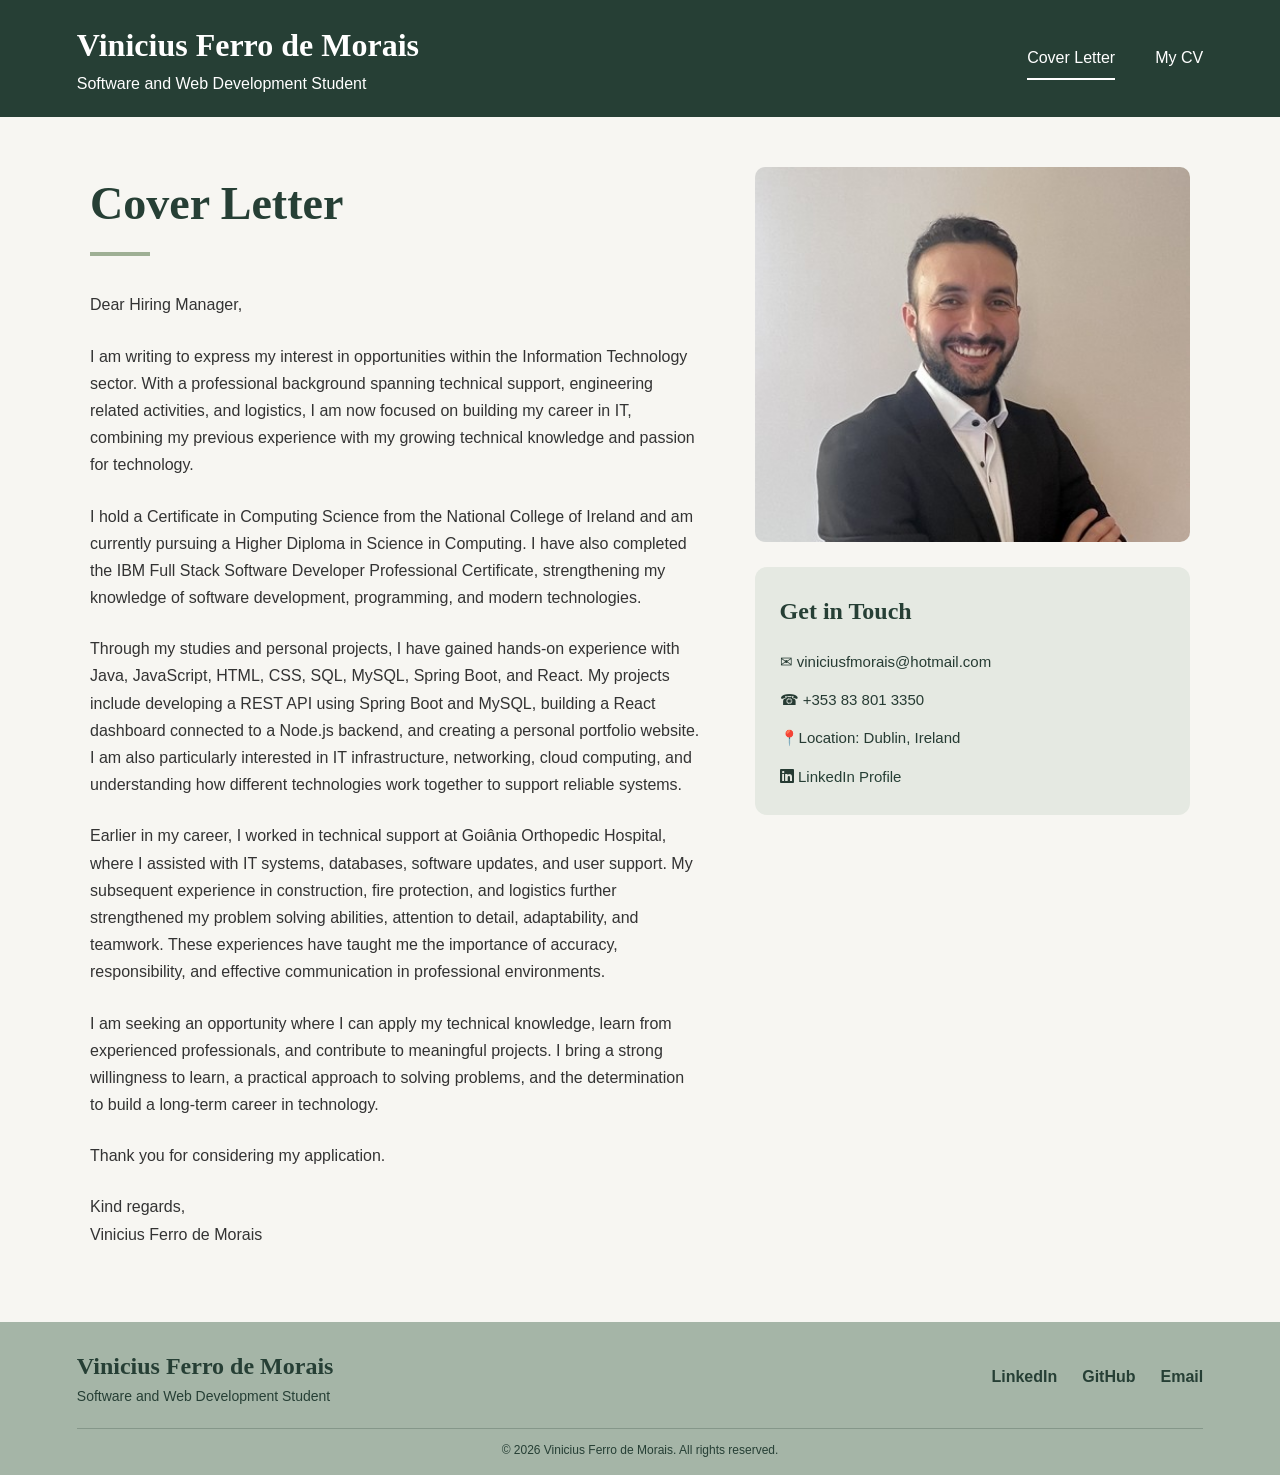
<file: index.html>
<!DOCTYPE html>
<html>

<head>
	<meta charset="UTF-8">
	<meta name="viewport" content="width=device-width, initial-scale=1.0">

	<title>Cover Letter | My Portfolio</title>

	<link rel="stylesheet" href="styles/style.css" />
	<link rel="stylesheet" href="https://cdnjs.cloudflare.com/ajax/libs/font-awesome/6.5.2/css/all.min.css">

</head>

<body>

	<header>
		<header class="site-header">
			<div class="header-content">
				<div class="header-name">
					<h1>Vinicius Ferro de Morais</h1>
					<p>Software and Web Development Student</p>
				</div>


				<nav>
					<a href="index.html" class="active">Cover Letter</a>
					<a href="cv.html">My CV</a>
				</nav>
			</div>
		</header>

		<main class="container">

			<section class="cover-letter">

				<div class="letter-text">
					<h2>Cover Letter</h2>

					<p>Dear Hiring Manager,</p>

					<p>
						I am writing to express my interest in opportunities within the Information Technology sector.
						With a professional background spanning technical support, engineering related activities, and
						logistics, I am now focused on building my career in IT, combining my previous experience with
						my growing technical knowledge and passion for technology.
					</p>

					<p>
						I hold a Certificate in Computing Science from the National College of Ireland and am currently
						pursuing a Higher Diploma in Science in Computing. I have also completed the IBM Full Stack
						Software Developer Professional Certificate, strengthening my knowledge of software development,
						programming, and modern technologies.
					</p>

					<p>
						Through my studies and personal projects, I have gained hands-on experience with Java,
						JavaScript, HTML, CSS, SQL, MySQL, Spring Boot, and React. My projects include developing a REST
						API using Spring Boot and MySQL, building a React dashboard connected to a Node.js backend, and
						creating a personal portfolio website. I am also particularly interested in IT infrastructure,
						networking, cloud computing, and understanding how different technologies work together to
						support reliable systems.
					</p>

					<p>
						Earlier in my career, I worked in technical support at Goiânia Orthopedic Hospital, where I
						assisted with IT systems, databases, software updates, and user support. My subsequent
						experience in construction, fire protection, and logistics further strengthened my
						problem solving abilities, attention to detail, adaptability, and teamwork. These experiences
						have taught me the importance of accuracy, responsibility, and effective communication in
						professional environments.
					</p>

					<p>
						I am seeking an opportunity where I can apply my technical knowledge, learn from experienced
						professionals, and contribute to meaningful projects. I bring a strong willingness to learn, a
						practical approach to solving problems, and the determination to build a long-term career in
						technology.
					</p>

					<p>
						Thank you for considering my application.
					</p>

					<p>
						Kind regards,<br>
						Vinicius Ferro de Morais
					</p>
				</div>

				<aside class="profile">


					<img src="images/profile.png" alt="Professional profile photograph">

					<div class="contact-info">
						<h3>Get in Touch</h3>

						<p>✉ viniciusfmorais@hotmail.com</p>
						<p>☎ +353 83 801 3350</p>
						<p>📍Location: Dublin, Ireland</p>

						<div class="contact-item">
							<i class="fa-brands fa-linkedin"></i>
							<a href="https://www.linkedin.com/in/viniciusferrodemorais/" target="_blank"
								rel="noopener noreferrer">
								LinkedIn Profile
							</a>
						</div>
					</div>

				</aside>

			</section>

		</main>


		<footer class="site-footer">

			<div class="footer-content">

				<div class="footer-identity">
					<h3>Vinicius Ferro de Morais</h3>
					<p>Software and Web Development Student</p>
				</div>

				<div class="footer-links">
					<a href="https://www.linkedin.com/in/viniciusferrodemorais/" target="_blank"
						rel="noopener noreferrer">
						LinkedIn
					</a>

					<a href="https://github.com/viniciusfmorais" target="_blank" rel="noopener noreferrer">
						GitHub
					</a>

					<a href="mailto:viniciusfmorais@hotmail.com">
						Email
					</a>
				</div>

			</div>

			<p class="copyright">
				&copy; 2026 Vinicius Ferro de Morais. All rights reserved.
			</p>

		</footer>


</body>

</html>
</file>
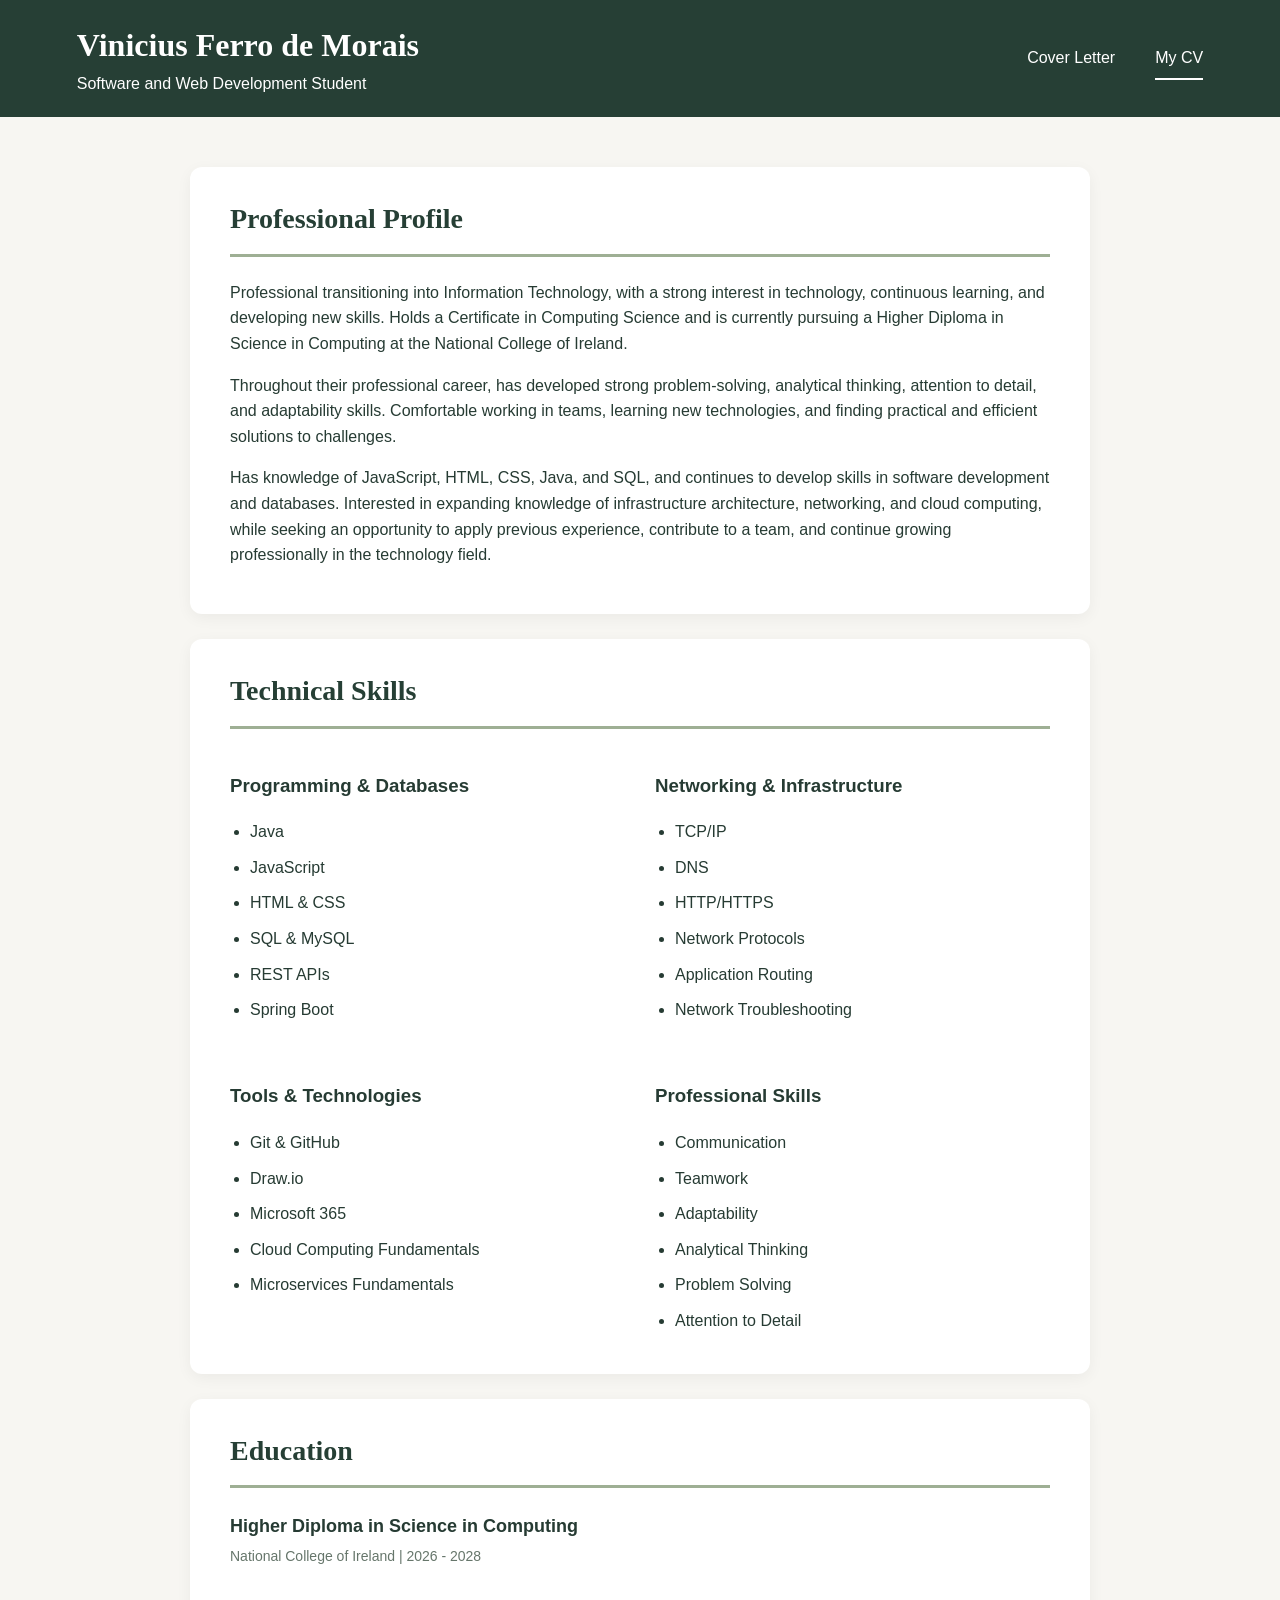
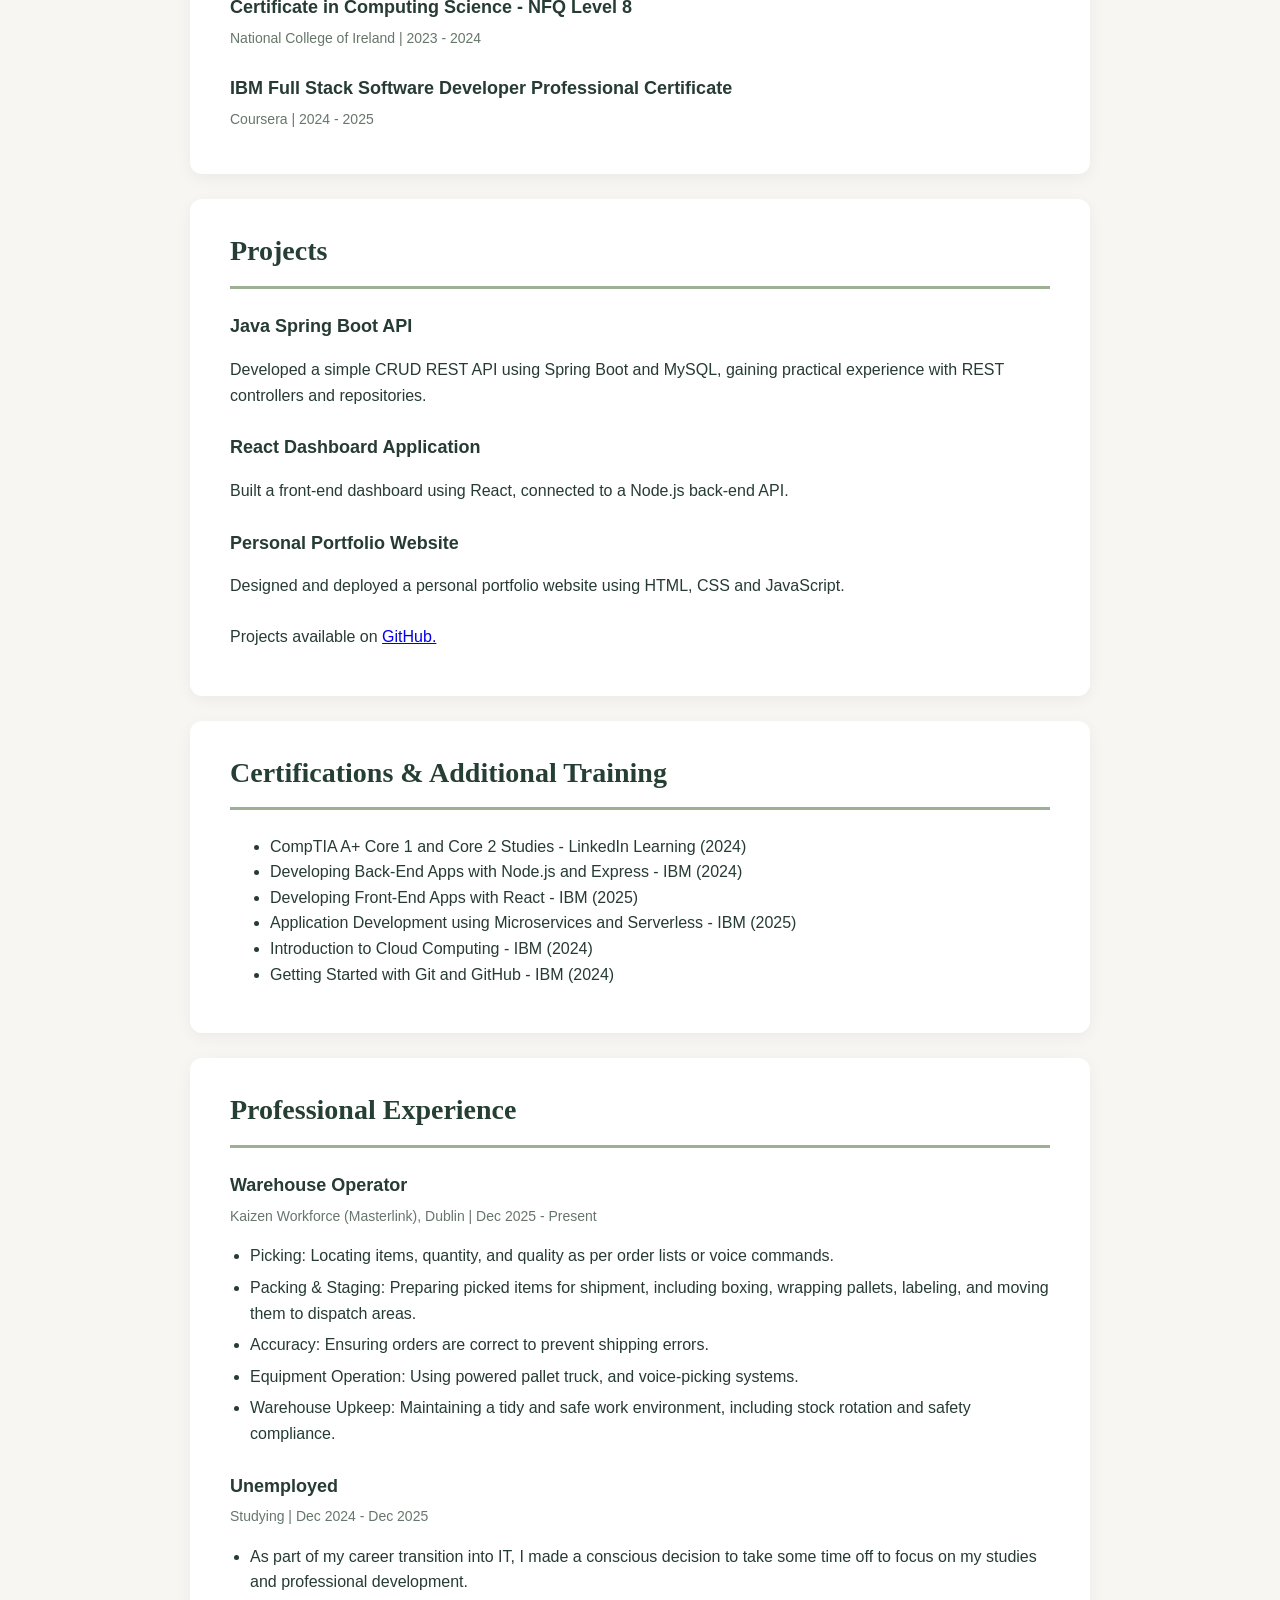
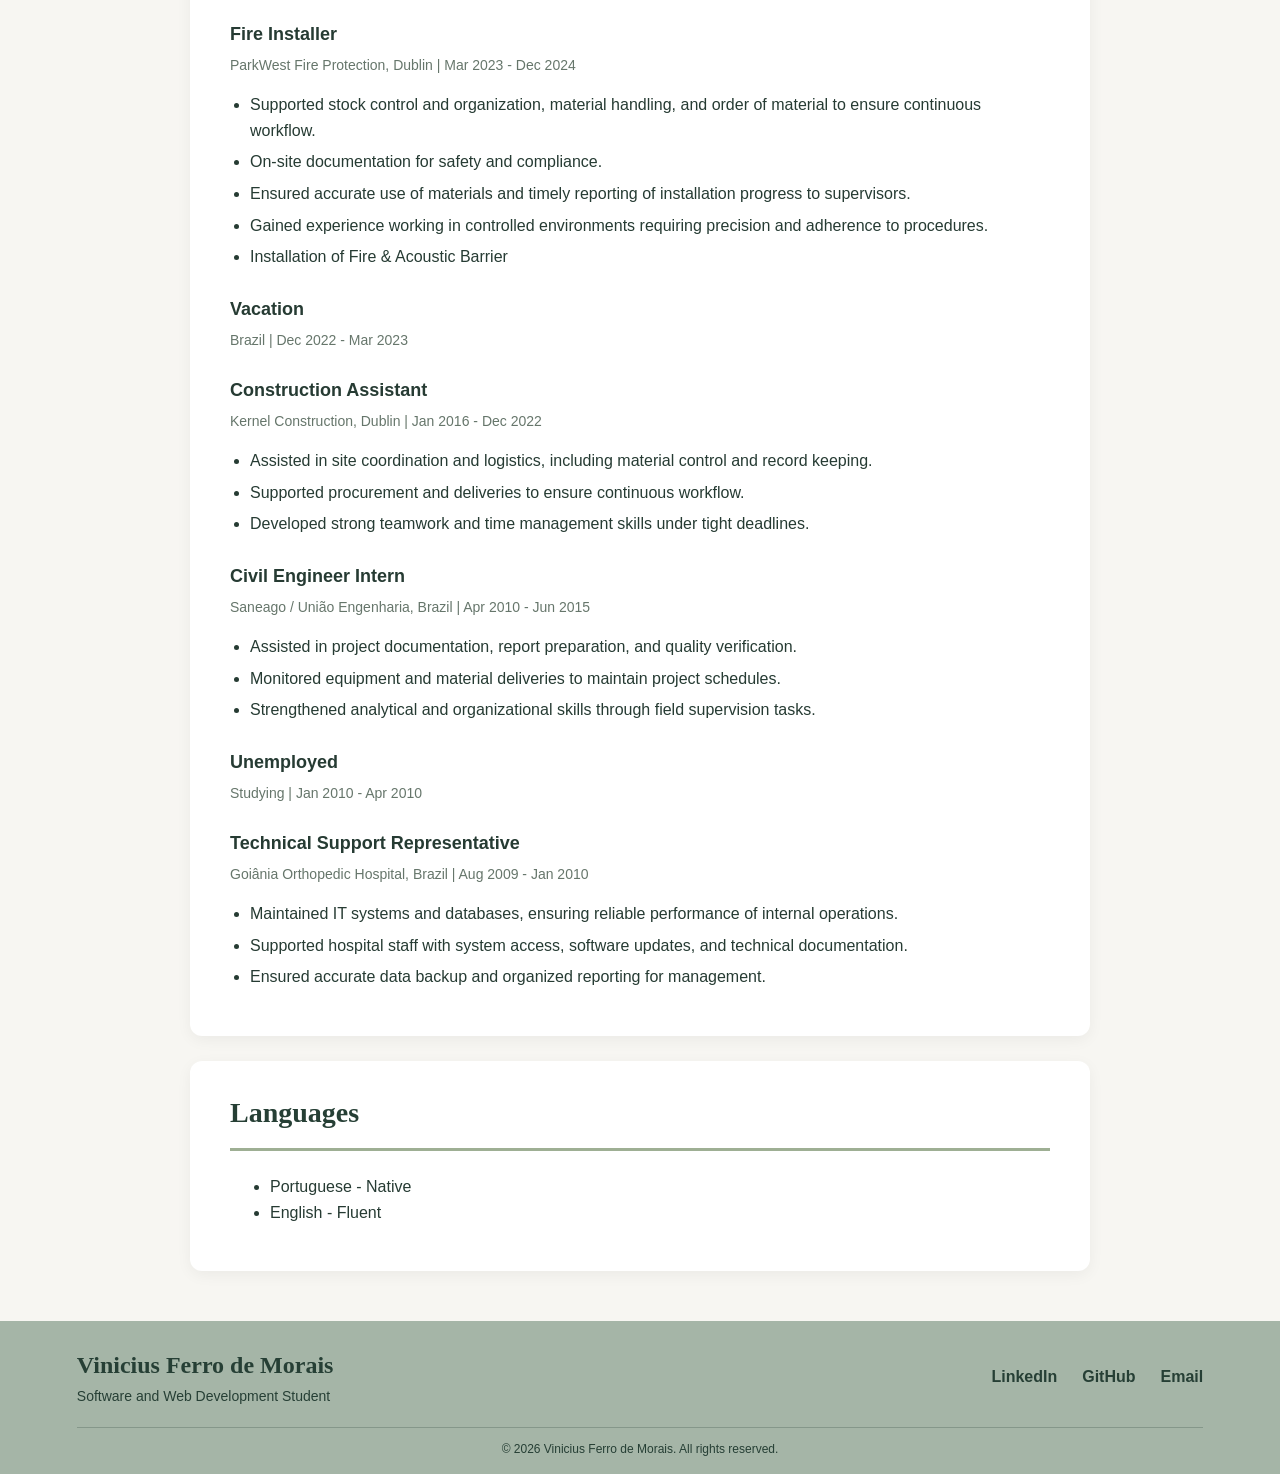
<file: cv.html>
<!DOCTYPE html>
<html>

<head>
	<meta charset="UTF-8">
	<meta name="viewport" content="width=device-width, initial-scale=1.0">

	<title>Cover Letter | My Portfolio</title>

	<link rel="stylesheet" href="styles/style.css" />
	<link rel="stylesheet" href="https://cdnjs.cloudflare.com/ajax/libs/font-awesome/6.5.2/css/all.min.css">

</head>

<body>

	<header>
		<header class="site-header">
			<div class="header-content">
				<div class="header-name">
					<h1>Vinicius Ferro de Morais</h1>
					<p>Software and Web Development Student</p>
				</div>


				<nav>
					<a href="index.html"> Cover Letter</a>
					<a href="cv.html" class="active">My CV</a>
				</nav>
			</div>
		</header>

		<main class="container cv-container">


			<section class="cv-section">
				<h2>Professional Profile</h2>

				<p>
					Professional transitioning into Information Technology, with a strong interest in technology,
					continuous learning, and developing new skills. Holds a Certificate in Computing Science and is
					currently pursuing a Higher Diploma in Science in Computing at the National College of Ireland.
				</p>

				<p>
					Throughout their professional career, has developed strong problem-solving, analytical thinking,
					attention to detail, and adaptability skills. Comfortable working in teams, learning new
					technologies, and finding practical and efficient solutions to challenges.
				</p>

				<p>
					Has knowledge of JavaScript, HTML, CSS, Java, and SQL, and continues to develop skills in software
					development and databases. Interested in expanding knowledge of infrastructure architecture,
					networking, and cloud computing, while seeking an opportunity to apply previous experience,
					contribute to a team, and continue growing professionally in the technology field.
				</p>
			</section>

			<section class="cv-section">
				<h2>Technical Skills</h2>

				<div class="skills-grid">

					<div>
						<h3>Programming & Databases</h3>
						<ul>
							<li>Java</li>
							<li>JavaScript</li>
							<li>HTML & CSS</li>
							<li>SQL & MySQL</li>
							<li>REST APIs</li>
							<li>Spring Boot</li>
						</ul>
					</div>

					<div>
						<h3>Networking & Infrastructure</h3>
						<ul>
							<li>TCP/IP</li>
							<li>DNS</li>
							<li>HTTP/HTTPS</li>
							<li>Network Protocols</li>
							<li>Application Routing</li>
							<li>Network Troubleshooting</li>
						</ul>
					</div>

					<div>
						<h3>Tools & Technologies</h3>
						<ul>
							<li>Git & GitHub</li>
							<li>Draw.io</li>
							<li>Microsoft 365</li>
							<li>Cloud Computing Fundamentals</li>
							<li>Microservices Fundamentals</li>
						</ul>
					</div>

					<div>
						<h3>Professional Skills</h3>
						<ul>
							<li>Communication</li>
							<li>Teamwork</li>
							<li>Adaptability</li>
							<li>Analytical Thinking</li>
							<li>Problem Solving</li>
							<li>Attention to Detail</li>
						</ul>
					</div>

				</div>
			</section>


			<section class="cv-section">
				<h2>Education</h2>

				<div class="cv-item">
					<h3>Higher Diploma in Science in Computing</h3>
					<p class="cv-date">
						National College of Ireland | 2026 - 2028
					</p>
				</div>

				<div class="cv-item">
					<h3>Certificate in Computing Science - NFQ Level 8</h3>
					<p class="cv-date">
						National College of Ireland | 2023 - 2024
					</p>
				</div>

				<div class="cv-item">
					<h3>IBM Full Stack Software Developer Professional Certificate</h3>
					<p class="cv-date">
						Coursera | 2024 - 2025
					</p>
				</div>
			</section>

			<section class="cv-section">
				<h2>Projects</h2>

				<div class="cv-item">
					<h3>Java Spring Boot API</h3>
					<p>
						Developed a simple CRUD REST API using
						Spring Boot and MySQL, gaining practical
						experience with REST controllers and repositories.
					</p>
				</div>

				<div class="cv-item">
					<h3>React Dashboard Application</h3>
					<p>
						Built a front-end dashboard using React,
						connected to a Node.js back-end API.
					</p>
				</div>

				<div class="cv-item">
					<h3>Personal Portfolio Website</h3>
					<p>
						Designed and deployed a personal portfolio
						website using HTML, CSS and JavaScript.
					</p>
				</div>

				<p>
					Projects available on
					<a href="https://github.com/" target="_blank" rel="noopener noreferrer">
						GitHub.
					</a>
				</p>
			</section>


			<section class="cv-section">
				<h2>Certifications & Additional Training</h2>

				<ul>
					<li>
						CompTIA A+ Core 1 and Core 2 Studies -
						LinkedIn Learning (2024)
					</li>
					<li>
						Developing Back-End Apps with Node.js
						and Express - IBM (2024)
					</li>
					<li>
						Developing Front-End Apps with React -
						IBM (2025)
					</li>
					<li>
						Application Development using Microservices
						and Serverless - IBM (2025)
					</li>
					<li>
						Introduction to Cloud Computing -
						IBM (2024)
					</li>
					<li>
						Getting Started with Git and GitHub -
						IBM (2024)
					</li>
				</ul>
			</section>


			<section class="cv-section">
				<h2>Professional Experience</h2>

				<div class="cv-item">
					<h3>Warehouse Operator</h3>
					<p class="cv-date">
						Kaizen Workforce (Masterlink), Dublin
						| Dec 2025 - Present
					</p>

					<ul>
						<li>
							Picking: Locating items, quantity, and quality as per order lists or voice commands.
						</li>
						<li>
							Packing & Staging: Preparing picked items for shipment, including boxing, wrapping
							pallets, labeling, and moving them to dispatch areas.
						</li>
						<li>
							Accuracy: Ensuring orders are correct to prevent shipping errors.
						</li>
						<li>
							Equipment Operation: Using powered pallet truck, and voice-picking systems.
						</li>
						<li>
							Warehouse Upkeep: Maintaining a tidy and safe work environment, including stock rotation
							and safety compliance.
						</li>
					</ul>
				</div>

				<div class="cv-item">
					<h3>Unemployed</h3>
					<p class="cv-date">
						Studying
						| Dec 2024 - Dec 2025
					</p>

					<ul>
						<li>
							As part of my career transition into IT, I made a conscious decision to take some time off
							to focus on my studies and professional development.
						</li>

					</ul>
				</div>

				<div class="cv-item">
					<h3>Fire Installer</h3>
					<p class="cv-date">
						ParkWest Fire Protection, Dublin
						| Mar 2023 - Dec 2024
					</p>

					<ul>
						<li>
							Supported stock control and organization, material handling, and order of material to
							ensure continuous workflow.
						</li>
						<li>
							On-site documentation for safety and compliance.
						</li>
						<li>
							Ensured accurate use of materials and timely reporting of installation progress to
							supervisors.
						</li>
						<li>
							Gained experience working in controlled environments requiring precision and adherence to
							procedures.
						</li>
						<li>
							Installation of Fire & Acoustic Barrier
						</li>

					</ul>
				</div>

				<div class="cv-item">
					<h3>Vacation</h3>
					<p class="cv-date">
						Brazil
						| Dec 2022 - Mar 2023
					</p>
				</div>

				<div class="cv-item">
					<h3>Construction Assistant</h3>
					<p class="cv-date">
						Kernel Construction, Dublin
						| Jan 2016 - Dec 2022
					</p>

					<ul>
						<li>
							Assisted in site coordination and logistics, including material control and record keeping.
						</li>
						<li>
							Supported procurement and deliveries to ensure continuous workflow.
						</li>
						<li>
							Developed strong teamwork and time management skills under tight deadlines.
						</li>
					</ul>
				</div>

				<div class="cv-item">
					<h3>Civil Engineer Intern</h3>
					<p class="cv-date">
						Saneago / União Engenharia, Brazil
						| Apr 2010 - Jun 2015
					</p>

					<ul>
						<li>
							Assisted in project documentation, report preparation, and quality verification.
						</li>
						<li>
							Monitored equipment and material deliveries to maintain project schedules.
						</li>
						<li>
							Strengthened analytical and organizational skills through field supervision tasks.
						</li>
					</ul>
				</div>

				<div class="cv-item">
					<h3>Unemployed</h3>
					<p class="cv-date">
						Studying
						| Jan 2010 - Apr 2010
					</p>
				</div>

				<div class="cv-item">
					<h3>Technical Support Representative</h3>
					<p class="cv-date">
						Goiânia Orthopedic Hospital, Brazil
						| Aug 2009 - Jan 2010
					</p>

					<ul>
						<li>
							Maintained IT systems and databases, ensuring reliable performance of internal operations.
						</li>
						<li>
							Supported hospital staff with system access, software updates, and technical documentation.
						</li>
						<li>
							Ensured accurate data backup and organized reporting for management.
						</li>
					</ul>
				</div>
			</section>


			<section class="cv-section">
				<h2>Languages</h2>

				<ul>
					<li>Portuguese - Native</li>
					<li>English - Fluent</li>
				</ul>
			</section>

		</main>

		<footer class="site-footer">

			<div class="footer-content">

				<div class="footer-identity">
					<h3>Vinicius Ferro de Morais</h3>
					<p>Software and Web Development Student</p>
				</div>

				<div class="footer-links">
					<a href="https://www.linkedin.com/in/viniciusferrodemorais/" target="_blank"
						rel="noopener noreferrer">
						LinkedIn
					</a>

					<a href="https://github.com/viniciusfmorais" target="_blank" rel="noopener noreferrer">
						GitHub
					</a>

					<a href="mailto:viniciusfmorais@hotmail.com">
						Email
					</a>
				</div>

			</div>

			<p class="copyright">
				&copy; 2026 Vinicius Ferro de Morais. All rights reserved.
			</p>

		</footer>


</body>

</html>
</file>
<file: styles/style.css>
* {
	box-sizing: border-box;
}

html {
	scroll-behavior: smooth;
}

body {
	margin: 0;
	min-height: 100vh;
	display: flex;
	flex-direction: column;
	font-family: Arial, sans-serif;
	background-color: #f7f6f2;
	color: #263b33;
	line-height: 1.6;
}


.site-header {
	background-color: #263f35;
	color: white;
	padding: 20px 6%;
}

.header-content {
	max-width: 1200px;
	margin: auto;
	display: flex;
	justify-content: space-between;
	align-items: center;
}

.header-name h1 {
	font-family: Georgia, serif;
	font-size: 32px;
	margin: 0;
}

.header-name p {
	margin: 0;
	font-size: 16px;
}

/* NAVIGATION */

nav {
	display: flex;
	gap: 40px;

}

nav a {
	color: white;
	text-decoration: none;
	padding: 8px 0;
	border-bottom: 2px solid transparent;

}

nav a:hover,
nav a.active {
	border-bottom-color: white;
}



.container {
	width: 100%;
	max-width: 1200px;
	margin: 50px auto;
	padding: 0 50px;
	flex: 1;
}

/* COVER LETTER PAGE*/

.cover-letter {
	display: grid;
	grid-template-columns: 1.4fr 1fr;
	gap: 55px;
	align-items: start;
}

/* LEFT COLUMN */

.letter-text h2 {
	font-family: Georgia, serif;
	font-size: 46px;
	color: #263f35;
	margin-top: 0;
	margin-bottom: 35px;
}

/* Decorative line */

.letter-text h2::after {
	content: "";
	display: block;
	width: 60px;
	height: 4px;
	background-color: #9eaf94;
	margin-top: 12px;
}

.letter-text p {
	font-size: 16px;
	line-height: 1.7;
	margin-bottom: 24px;
	color: #333333;
}

/* RIGHT COLUMN */

.profile {
	display: flex;
	flex-direction: column;
	gap: 25px;
}

.profile img {
	width: 100%;
	height: 375px;
	object-fit: cover;
	border-radius: 10px;
}

/* CONTACT CARD */

.contact-info {
	background-color: #e5e9e2;
	padding: 25px;
	border-radius: 12px;
}

.contact-info h3 {
	font-family: Georgia, serif;
	font-size: 24px;
	margin-top: 0;
	margin-bottom: 20px;
	color: #263f35;
}

.contact-info p {
	font-size: 15px;
	margin: 14px 0;
}


.contact-item a {
	color: #263f35;
	text-decoration: none;
	overflow-wrap: anywhere;
	font-size: 15px;
	margin: 14px 0;
}

.contact-item a i {
	font-size: 10px;
}

/*   CV PAGE */

.cv-container {
	max-width: 1000px;
}

.cv-section {
	background-color: white;
	padding: 30px 40px;
	margin-bottom: 25px;
	border-radius: 12px;
	box-shadow: 0 4px 15px rgba(0, 0, 0, 0.05);
}

.cv-section h2 {
	font-family: Georgia, serif;
	font-size: 28px;
	color: #263f35;
	margin-top: 0;
	padding-bottom: 12px;
	border-bottom: 3px solid #9eaf94;
}

.cv-item {
	margin-bottom: 25px;
}

.cv-item:last-child {
	margin-bottom: 0;
}

.cv-item h3 {
	margin-bottom: 5px;
	font-size: 18px;
}

.cv-date {
	margin-top: 0;
	color: #66766b;
	font-size: 14px;
}

.cv-item ul {
	padding-left: 20px;
}

.cv-item li {
	margin-bottom: 6px;
}

/* SKILLS */

.skills-grid {
	display: grid;
	grid-template-columns: 1fr 1fr;
	gap: 30px;
}

.skills-grid ul {
	margin: 0;
	padding-left: 20px;
}

.skills-grid li {
	margin-bottom: 10px;
}

/*    FOOTER */

.site-footer {
	background-color: #a5b5a7;
	color: #263f35;
	padding: 25px 6% 15px;
	margin-top: auto;
	width: 100%;
}

/* Footer content */

.footer-content {
	max-width: 1200px;
	margin: auto;
	display: flex;
	justify-content: space-between;
	align-items: center;
	gap: 25px;
}

.footer-identity h3 {
	font-family: Georgia, serif;
	font-size: 24px;
	margin: 0;
}

.footer-identity p {
	margin: 0;
	font-size: 14px;
}

/* Footer links */

.footer-links {
	display: flex;
	gap: 25px;
	flex-wrap: wrap;
}

.footer-links a {
	color: #263f35;
	text-decoration: none;
	font-weight: bold;
}

.footer-links a:hover {
	text-decoration: underline;
}

/* Copyright */

.copyright {
	max-width: 1200px;
	margin: 20px auto 0;
	padding-top: 12px;
	border-top: 1px solid rgba(38, 63, 53, 0.25);
	text-align: center;
	font-size: 12px;
}

/*  RESPONSIVE DESIGN - TABLET*/

@media (max-width: 900px) {

	.container {
		padding: 0 30px;
	}

	.cover-letter {
		grid-template-columns: 1.2fr 1fr;
		gap: 30px;
	}

	.letter-text h2 {
		font-size: 38px;
	}

	.profile img {
		height: 330px;
	}
}

/*  RESPONSIVE DESIGN - MOBILE */

@media (max-width: 700px) {

	.site-header {
		padding: 20px;
	}

	.header-content {
		flex-direction: column;
		text-align: center;
		gap: 20px;
	}

	nav {
		justify-content: center;
		gap: 25px;
	}

	.container {
		margin: 30px auto;
		padding: 0 20px;
	}

	/* Cover Letter */

	.cover-letter {
		grid-template-columns: 1fr;
		gap: 30px;
	}

	.letter-text h2 {
		font-size: 36px;
	}

	.profile {
		max-width: 420px;
		width: 100%;
		margin: auto;
	}

	.profile img {
		height: 350px;
	}

	/* CV */

	.cv-section {
		padding: 25px 20px;
	}

	.skills-grid {
		grid-template-columns: 1fr;
		gap: 10px;
	}

	/* Footer */

	.footer-content {
		flex-direction: column;
		text-align: center;
		gap: 20px;
	}

	.footer-links {
		justify-content: center;
		gap: 20px;
	}

	.site-footer {
		padding: 25px 20px 15px;
	}
}
</file>
